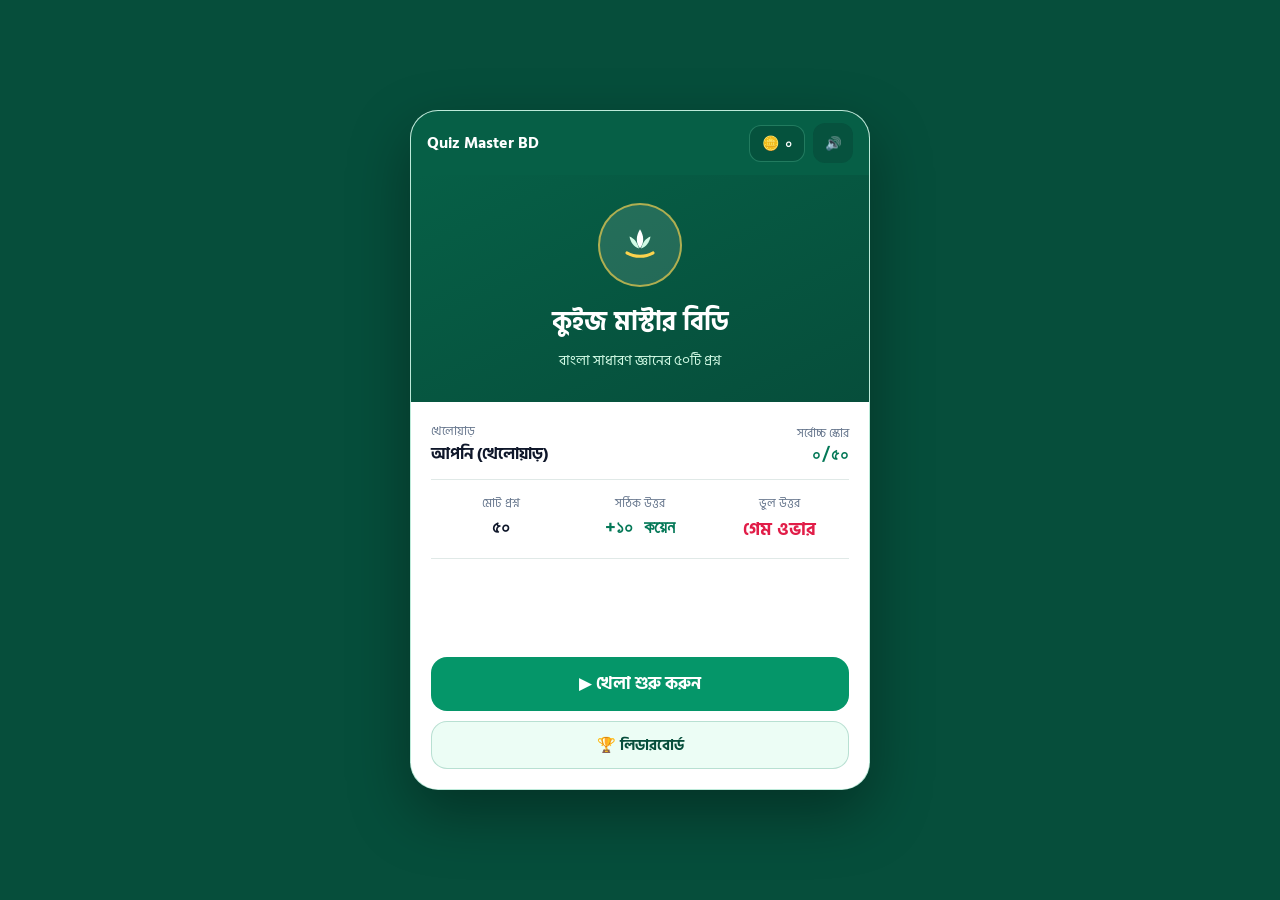
<file: public/quiz-master-bd.html>
<!doctype html>
<html lang="bn">
<head>
  <meta charset="UTF-8" />
  <meta name="viewport" content="width=device-width, initial-scale=1.0, maximum-scale=1.0, user-scalable=no, viewport-fit=cover" />
  <title>Quiz Master BD — বাংলা সাধারণ জ্ঞান কুইজ</title>
  <meta name="theme-color" content="#064E3B" />
  <script src="https://telegram.org/js/telegram-web-app.js"></script>
  <link rel="preconnect" href="https://fonts.googleapis.com" />
  <link rel="preconnect" href="https://fonts.gstatic.com" crossorigin />
  <link href="https://fonts.googleapis.com/css2?family=Hind+Siliguri:wght@400;500;600;700&family=JetBrains+Mono:wght@500;700&display=swap" rel="stylesheet" />
  <style>
    :root {
      --green-950: #022C22;
      --green-900: #064E3B;
      --green-800: #065F46;
      --green-700: #047857;
      --green-600: #059669;
      --green-100: #D1FAE5;
      --green-50: #ECFDF5;
      --surface-bg: #F5FAF7;
      --white: #FFFFFF;
      --ink: #0F172A;
      --muted: #64748B;
      --border: rgba(6, 78, 59, 0.12);
      --gold: #F59E0B;
      --rose-600: #E11D48;
      --rose-50: #FFF1F2;
    }

    * {
      box-sizing: border-box;
      -webkit-tap-highlight-color: transparent;
    }

    html, body {
      margin: 0;
      padding: 0;
      min-height: 100dvh;
      font-family: 'Hind Siliguri', system-ui, -apple-system, sans-serif;
      background: var(--green-900);
      color: var(--ink);
    }

    .mono {
      font-family: 'JetBrains Mono', ui-monospace, monospace;
      font-variant-numeric: tabular-nums;
    }

    .stage {
      min-height: 100dvh;
      display: flex;
      align-items: center;
      justify-content: center;
    }

    .app-shell {
      width: 100%;
      min-height: 100dvh;
      background: var(--surface-bg);
      display: flex;
      flex-direction: column;
      overflow: hidden;
    }

    @media (min-width: 640px) {
      .stage {
        padding: 20px;
      }
      .app-shell {
        max-width: 460px;
        min-height: 680px;
        max-height: 860px;
        border-radius: 28px;
        box-shadow: 0 24px 60px rgba(0, 0, 0, 0.35);
        border: 1px solid rgba(16, 185, 129, 0.25);
      }
    }

    .hud {
      background: var(--green-800);
      color: var(--white);
      padding: 12px 16px;
      display: flex;
      align-items: center;
      justify-content: space-between;
      gap: 8px;
      flex-shrink: 0;
    }

    .hud-left {
      display: flex;
      align-items: center;
      gap: 10px;
      min-width: 0;
    }

    .brand-title {
      font-size: 16px;
      font-weight: 700;
      white-space: nowrap;
    }

    .hud-right {
      display: flex;
      align-items: center;
      gap: 8px;
    }

    .coin-pill {
      display: flex;
      align-items: center;
      gap: 6px;
      background: rgba(6, 78, 59, 0.75);
      border: 1px solid rgba(110, 231, 183, 0.28);
      padding: 6px 12px;
      border-radius: 12px;
      font-size: 14px;
      font-weight: 700;
    }

    .icon-btn {
      width: 40px;
      height: 40px;
      border-radius: 12px;
      border: none;
      background: rgba(6, 78, 59, 0.75);
      color: var(--white);
      display: inline-flex;
      align-items: center;
      justify-content: center;
      cursor: pointer;
    }

    .icon-btn:hover {
      background: var(--green-700);
    }

    .screen {
      display: none;
      flex: 1;
      flex-direction: column;
    }

    .screen.active {
      display: flex;
    }

    .hero {
      background: linear-gradient(155deg, var(--green-800), var(--green-900));
      color: var(--white);
      padding: 28px 20px 30px;
      text-align: center;
    }

    .emblem {
      width: 84px;
      height: 84px;
      margin: 0 auto 14px;
      border-radius: 999px;
      background: rgba(255, 255, 255, 0.12);
      border: 2px solid rgba(252, 211, 77, 0.65);
      display: flex;
      align-items: center;
      justify-content: center;
    }

    .hero h1 {
      margin: 0;
      font-size: 26px;
      font-weight: 700;
    }

    .hero p {
      margin: 6px 0 0;
      font-size: 14px;
      color: #D1FAE5;
    }

    .home-body {
      flex: 1;
      background: var(--white);
      padding: 20px;
      display: flex;
      flex-direction: column;
      justify-content: space-between;
      gap: 20px;
    }

    .stats-grid {
      display: grid;
      grid-template-columns: repeat(3, 1fr);
      text-align: center;
      border-top: 1px solid var(--border);
      border-bottom: 1px solid var(--border);
      padding: 14px 0;
    }

    .stats-grid .label {
      display: block;
      font-size: 12px;
      color: var(--muted);
    }

    .stats-grid .val {
      display: block;
      font-size: 18px;
      font-weight: 700;
      margin-top: 2px;
    }

    .btn-primary {
      width: 100%;
      min-height: 54px;
      border: none;
      border-radius: 16px;
      background: var(--green-600);
      color: var(--white);
      font-family: inherit;
      font-size: 17px;
      font-weight: 700;
      cursor: pointer;
      display: flex;
      align-items: center;
      justify-content: center;
      gap: 8px;
      transition: transform 0.15s ease, background-color 0.15s ease;
    }

    .btn-primary:hover {
      background: var(--green-700);
    }

    .btn-primary:active {
      transform: scale(0.99);
    }

    .btn-secondary {
      width: 100%;
      min-height: 48px;
      border-radius: 16px;
      border: 1px solid rgba(4, 120, 87, 0.22);
      background: var(--green-50);
      color: var(--green-900);
      font-family: inherit;
      font-size: 15px;
      font-weight: 700;
      cursor: pointer;
      display: flex;
      align-items: center;
      justify-content: center;
      gap: 8px;
    }

    .progress-track {
      height: 6px;
      width: 100%;
      background: var(--green-100);
    }

    .progress-fill {
      height: 100%;
      width: 0%;
      background: var(--green-600);
      transition: width 0.2s ease;
    }

    .play-meta {
      display: flex;
      justify-content: space-between;
      padding: 14px 20px 8px;
      font-size: 13px;
      color: var(--muted);
    }

    .play-body {
      flex: 1;
      padding: 8px 20px 20px;
      display: flex;
      flex-direction: column;
      justify-content: space-between;
      gap: 14px;
    }

    .q-card {
      background: var(--white);
      border: 1px solid var(--border);
      border-radius: 18px;
      padding: 20px;
      box-shadow: 0 2px 8px rgba(6, 78, 59, 0.05);
    }

    .q-card h2 {
      margin: 0;
      font-size: 20px;
      line-height: 1.4;
      font-weight: 700;
    }

    .options {
      display: flex;
      flex-direction: column;
      gap: 10px;
    }

    .opt-btn {
      width: 100%;
      min-height: 54px;
      border-radius: 16px;
      border: 1px solid var(--border);
      background: var(--white);
      color: var(--ink);
      font-family: inherit;
      font-size: 16px;
      font-weight: 600;
      padding: 12px 14px;
      display: flex;
      align-items: center;
      justify-content: space-between;
      gap: 10px;
      cursor: pointer;
      text-align: left;
      transition: transform 0.14s ease, background-color 0.14s ease;
    }

    .opt-left {
      display: flex;
      align-items: center;
      gap: 12px;
    }

    .opt-letter {
      width: 32px;
      height: 32px;
      border-radius: 10px;
      background: var(--green-50);
      border: 1px solid var(--green-100);
      color: var(--green-800);
      font-weight: 700;
      font-size: 14px;
      display: inline-flex;
      align-items: center;
      justify-content: center;
      flex-shrink: 0;
    }

    .opt-btn.correct {
      background: var(--green-600);
      border-color: var(--green-600);
      color: var(--white);
    }

    .opt-btn.correct .opt-letter {
      background: rgba(255, 255, 255, 0.2);
      border-color: rgba(255, 255, 255, 0.35);
      color: var(--white);
    }

    .opt-btn.wrong {
      background: var(--rose-50);
      border-color: var(--rose-600);
      color: #881337;
    }

    .opt-btn.wrong .opt-letter {
      background: var(--rose-600);
      border-color: var(--rose-600);
      color: var(--white);
    }

    .center-pad {
      flex: 1;
      background: var(--white);
      padding: 24px 20px;
      display: flex;
      flex-direction: column;
      justify-content: space-between;
    }

    .lb-list {
      flex: 1;
      overflow-y: auto;
      padding: 14px 16px;
      display: flex;
      flex-direction: column;
      gap: 10px;
    }

    .lb-row {
      background: var(--white);
      border: 1px solid var(--border);
      border-radius: 16px;
      padding: 12px 14px;
      display: flex;
      align-items: center;
      justify-content: space-between;
    }

    .lb-row.me {
      background: var(--green-600);
      border-color: var(--green-600);
      color: var(--white);
    }

    .modal-backdrop {
      position: fixed;
      inset: 0;
      background: rgba(2, 44, 34, 0.85);
      display: none;
      align-items: center;
      justify-content: center;
      padding: 20px;
      z-index: 50;
    }

    .modal-backdrop.open {
      display: flex;
    }

    .modal-card {
      width: 100%;
      max-width: 360px;
      background: var(--white);
      border-radius: 24px;
      padding: 24px;
      text-align: center;
    }

    .countdown-ring {
      width: 78px;
      height: 78px;
      border-radius: 999px;
      border: 4px solid var(--green-600);
      background: var(--green-50);
      color: var(--green-800);
      display: flex;
      align-items: center;
      justify-content: center;
      font-size: 28px;
      font-weight: 700;
      margin: 18px auto;
    }
  </style>
</head>
<body>
  <div class="stage">
    <main class="app-shell">
      <header class="hud">
        <div class="hud-left">
          <button id="backBtn" class="icon-btn" style="display:none" aria-label="হোম">←</button>
          <span class="brand-title">Quiz Master BD</span>
        </div>
        <div class="hud-right">
          <div class="coin-pill">
            <span>🪙</span>
            <span id="coinBalance" class="mono">০</span>
          </div>
          <button id="muteBtn" class="icon-btn" aria-label="সাউন্ড">🔊</button>
        </div>
      </header>

      <!-- HOME SCREEN -->
      <section id="homeScreen" class="screen active">
        <div class="hero">
          <div class="emblem">
            <svg width="42" height="42" viewBox="0 0 32 32" fill="none">
              <path d="M16 4C13 9 12.5 14 16 18.5C19.5 14 19 9 16 4Z" fill="#FFFFFF" />
              <path d="M8 9.5C8.8 14 11.2 17.2 15.2 18.6C14 14.2 11.8 11 8 9.5Z" fill="#D1FAE5" />
              <path d="M24 9.5C23.2 14 20.8 17.2 16.8 18.6C18 14.2 20.2 11 24 9.5Z" fill="#D1FAE5" />
              <path d="M6 22C9.5 24 12.8 24.6 16 24.6C19.2 24.6 22.5 24 26 22" stroke="#FCD34D" stroke-width="2.2" stroke-linecap="round" />
            </svg>
          </div>
          <h1>কুইজ মাস্টার বিডি</h1>
          <p>বাংলা সাধারণ জ্ঞানের ৫০টি প্রশ্ন</p>
        </div>

        <div class="home-body">
          <div>
            <div style="display:flex;justify-content:space-between;align-items:center;margin-bottom:12px;">
              <div>
                <div style="font-size:12px;color:var(--muted);">খেলোয়াড়</div>
                <div id="playerNameDisplay" style="font-size:16px;font-weight:700;">আপনি (খেলোয়াড়)</div>
              </div>
              <div style="text-align:right;">
                <div style="font-size:12px;color:var(--muted);">সর্বোচ্চ স্কোর</div>
                <div id="bestStreakDisplay" class="mono" style="font-size:17px;font-weight:700;color:var(--green-700);">০/৫০</div>
              </div>
            </div>

            <div class="stats-grid">
              <div><span class="label">মোট প্রশ্ন</span><span class="val mono">৫০</span></div>
              <div><span class="label">সঠিক উত্তর</span><span class="val mono" style="color:var(--green-700)">+১০ কয়েন</span></div>
              <div><span class="label">ভুল উত্তর</span><span class="val" style="color:var(--rose-600)">গেম ওভার</span></div>
            </div>
          </div>

          <div style="display:flex;flex-direction:column;gap:10px;">
            <button id="playBtn" class="btn-primary">▶ খেলা শুরু করুন</button>
            <button id="leaderboardBtn" class="btn-secondary">🏆 লিডারবোর্ড</button>
          </div>
        </div>
      </section>

      <!-- PLAY SCREEN -->
      <section id="playScreen" class="screen">
        <div class="progress-track"><div id="progressFill" class="progress-fill"></div></div>
        <div class="play-meta">
          <span><strong id="qCategory" style="color:var(--green-800)"></strong> · প্রশ্ন <span id="qCounter" class="mono"></span></span>
          <span class="mono" style="color:var(--green-700);font-weight:700;">+<span id="runCoinsDisplay">০</span> কয়েন</span>
        </div>
        <div class="play-body">
          <div class="q-card"><h2 id="qText"></h2></div>
          <div id="optionsContainer" class="options"></div>
          <div style="text-align:center;font-size:12px;color:var(--muted);">সঠিক উত্তর +১০ কয়েন · ভুল উত্তরে গেম ওভার</div>
        </div>
      </section>

      <!-- GAME OVER SCREEN -->
      <section id="gameOverScreen" class="screen">
        <div class="center-pad">
          <div style="text-align:center;">
            <div style="font-size:44px;margin-bottom:8px;">❌</div>
            <h1 style="margin:0;font-size:24px;">গেম ওভার</h1>
            <p style="margin:6px 0 18px;font-size:14px;color:var(--muted);">উত্তরটি সঠিক ছিল না। আবার চেষ্টা করুন অথবা বিজ্ঞাপন দেখে চালিয়ে যান।</p>

            <div class="stats-grid" style="background:var(--surface-bg);border-radius:16px;border:1px solid var(--border);">
              <div><span class="label">সঠিক উত্তর</span><span id="goCorrect" class="val mono">০</span></div>
              <div><span class="label">অর্জিত কয়েন</span><span id="goCoins" class="val mono" style="color:var(--green-700)">+০</span></div>
              <div><span class="label">সেরা স্কোর</span><span id="goBest" class="val mono" style="color:var(--gold)">০</span></div>
            </div>

            <div id="correctAnswerBox" style="margin-top:14px;padding:12px;border-radius:14px;background:var(--green-50);border:1px solid var(--green-100);text-align:left;font-size:14px;"></div>
          </div>

          <div style="display:flex;flex-direction:column;gap:10px;">
            <button id="watchAdBtn" class="btn-primary">📺 বিজ্ঞাপন দেখে চালিয়ে যান</button>
            <button id="playAgainBtn" class="btn-secondary">↻ আবার খেলুন</button>
          </div>
        </div>
      </section>

      <!-- LEADERBOARD SCREEN -->
      <section id="leaderboardScreen" class="screen">
        <div style="background:var(--white);padding:16px 20px;border-bottom:1px solid var(--border);">
          <h1 style="margin:0;font-size:20px;">শীর্ষ খেলোয়াড়দের তালিকা</h1>
          <p id="lbSummary" style="margin:4px 0 0;font-size:12px;color:var(--muted);"></p>
        </div>
        <div id="lbList" class="lb-list"></div>
        <div style="background:var(--white);padding:14px 20px;border-top:1px solid var(--border);">
          <button id="lbPlayBtn" class="btn-primary">▶ এখনই খেলুন</button>
        </div>
      </section>
    </main>
  </div>

  <!-- REWARDED AD MODAL -->
  <div id="adModal" class="modal-backdrop">
    <div class="modal-card">
      <h2 style="margin:0;font-size:20px;">রিওয়ার্ড বিজ্ঞাপন চলছে</h2>
      <p style="margin:6px 0 0;font-size:13px;color:var(--muted);">বিজ্ঞাপন শেষ হলে আপনার বর্তমান স্কোরসহ খেলা চালিয়ে যেতে পারবেন।</p>
      <div id="adCountdown" class="countdown-ring mono">৫</div>
      <button id="claimAdBtn" class="btn-primary" disabled>খেলা চালিয়ে যান</button>
      <button id="cancelAdBtn" style="margin-top:10px;border:none;background:none;color:var(--muted);font-family:inherit;font-size:13px;cursor:pointer;">বাতিল করুন</button>
    </div>
  </div>

  <script>
    const QUESTIONS = [
      { id: 1, category: 'বাংলাদেশ', question: 'বাংলাদেশের জাতীয় ফুল কী?', options: ['গোলাপ', 'শাপলা', 'কদম', 'জবা'], correctIndex: 1 },
      { id: 2, category: 'মুক্তিযুদ্ধ ও ইতিহাস', question: 'বাংলাদেশের বিজয় দিবস কবে পালিত হয়?', options: ['২৬ মার্চ', '২১ ফেব্রুয়ারি', '১৬ ডিসেম্বর', '১৭ এপ্রিল'], correctIndex: 2 },
      { id: 3, category: 'মুক্তিযুদ্ধ ও ইতিহাস', question: 'বাংলাদেশের স্বাধীনতা দিবস কবে?', options: ['২৬ মার্চ', '১৬ ডিসেম্বর', '৭ মার্চ', '১৪ ডিসেম্বর'], correctIndex: 0 },
      { id: 4, category: 'সাহিত্য ও সংস্কৃতি', question: 'বাংলাদেশের জাতীয় সংগীতের রচয়িতা কে?', options: ['কাজী নজরুল ইসলাম', 'জীবনানন্দ দাশ', 'রবীন্দ্রনাথ ঠাকুর', 'মাইকেল মধুসূদন দত্ত'], correctIndex: 2 },
      { id: 5, category: 'সাহিত্য ও সংস্কৃতি', question: 'বাংলাদেশের জাতীয় কবির নাম কী?', options: ['জসীমউদ্‌দীন', 'কাজী নজরুল ইসলাম', 'শামসুর রাহমান', 'রবীন্দ্রনাথ ঠাকুর'], correctIndex: 1 },
      { id: 6, category: 'ভূগোল', question: 'বাংলাদেশের প্রশস্ততম নদী কোনটি?', options: ['পদ্মা', 'যমুনা', 'মেঘনা', 'কর্ণফুলী'], correctIndex: 2 },
      { id: 7, category: 'ভূগোল', question: 'আয়তনে বাংলাদেশের বৃহত্তম জেলা কোনটি?', options: ['রাঙামাটি', 'চট্টগ্রাম', 'সিলেট', 'দিনাজপুর'], correctIndex: 0 },
      { id: 8, category: 'বাংলাদেশ', question: 'বাংলাদেশে বর্তমানে মোট বিভাগ কয়টি?', options: ['৬টি', '৭টি', '৮টি', '৯টি'], correctIndex: 2 },
      { id: 9, category: 'বাংলাদেশ', question: 'বাংলাদেশের জাতীয় পশু কী?', options: ['চিত্রা হরিণ', 'রয়েল বেঙ্গল টাইগার', 'এশীয় হাতি', 'নীলগাই'], correctIndex: 1 },
      { id: 10, category: 'বাংলাদেশ', question: 'বাংলাদেশের জাতীয় পাখি কী?', options: ['ময়না', 'টিয়া', 'দোয়েল', 'মাছরাঙা'], correctIndex: 2 },
      { id: 11, category: 'বাংলাদেশ', question: 'বাংলাদেশের জাতীয় ফল কী?', options: ['আম', 'কাঁঠাল', 'লিচু', 'পেয়ারা'], correctIndex: 1 },
      { id: 12, category: 'ভূগোল', question: 'সুন্দরবনের বাংলাদেশ অংশ মূলত কোন বিভাগে অবস্থিত?', options: ['রাজশাহী', 'রংপুর', 'খুলনা', 'সিলেট'], correctIndex: 2 },
      { id: 13, category: 'সাহিত্য ও সংস্কৃতি', question: 'বাংলা নববর্ষ পহেলা বৈশাখ কোন বাংলা মাসে পালিত হয়?', options: ['চৈত্র', 'বৈশাখ', 'জ্যৈষ্ঠ', 'ফাল্গুন'], correctIndex: 1 },
      { id: 14, category: 'মুক্তিযুদ্ধ ও ইতিহাস', question: 'আন্তর্জাতিক মাতৃভাষা দিবস ও শহিদ দিবস কত তারিখে?', options: ['২১ ফেব্রুয়ারি', '২৬ মার্চ', '১৬ ডিসেম্বর', '১০ জানুয়ারি'], correctIndex: 0 },
      { id: 15, category: 'বাংলাদেশ', question: 'পদ্মা মূল সেতুর দৈর্ঘ্য কত কিলোমিটার?', options: ['৪.৮০ কিমি', '৫.৫০ কিমি', '৬.১৫ কিমি', '৭.২৫ কিমি'], correctIndex: 2 },
      { id: 16, category: 'অর্থনীতি ও সংস্থা', question: 'বাংলাদেশের কেন্দ্রীয় ব্যাংকের নাম কী?', options: ['সোনালী ব্যাংক', 'জনতা ব্যাংক', 'বাংলাদেশ ব্যাংক', 'অগ্রণী ব্যাংক'], correctIndex: 2 },
      { id: 17, category: 'বাংলাদেশ', question: 'বাংলাদেশের সরকারি মুদ্রার নাম কী?', options: ['রুপি', 'টাকা', 'দিনার', 'রিয়াল'], correctIndex: 1 },
      { id: 18, category: 'ইতিহাস', question: 'ঢাকা বিশ্ববিদ্যালয় কত সালে প্রতিষ্ঠিত হয়?', options: ['১৯০৫ সালে', '১৯২১ সালে', '১৯৪৭ সালে', '১৯৫২ সালে'], correctIndex: 1 },
      { id: 19, category: 'বাংলাদেশ', question: 'বাংলাদেশের জাতীয় সংসদের প্রত্যক্ষ নির্বাচিত আসন কয়টি?', options: ['২৫০টি', '৩০০টি', '৩৫০টি', '৪০০টি'], correctIndex: 1 },
      { id: 20, category: 'ভূগোল', question: 'বাংলাদেশের একমাত্র প্রবাল দ্বীপের নাম কী?', options: ['হাতিয়া', 'সন্দ্বীপ', 'সেন্ট মার্টিন', 'কুতুবদিয়া'], correctIndex: 2 },
      { id: 21, category: 'ভূগোল', question: 'পৃথিবীর বৃহত্তম ম্যানগ্রোভ বন কোনটি?', options: ['আমাজন', 'সুন্দরবন', 'কঙ্গো বন', 'ব্ল্যাক ফরেস্ট'], correctIndex: 1 },
      { id: 22, category: 'বিজ্ঞান ও মহাকাশ', question: 'সূর্যের সবচেয়ে কাছের গ্রহ কোনটি?', options: ['শুক্র', 'বুধ', 'মঙ্গল', 'পৃথিবী'], correctIndex: 1 },
      { id: 23, category: 'বিজ্ঞান ও মহাকাশ', question: 'সৌরজগতের বৃহত্তম গ্রহ কোনটি?', options: ['শনি', 'বৃহস্পতি', 'ইউরেনাস', 'নেপচুন'], correctIndex: 1 },
      { id: 24, category: 'বিজ্ঞান ও মহাকাশ', question: 'পৃথিবীর একমাত্র প্রাকৃতিক উপগ্রহ কোনটি?', options: ['ফোবোস', 'টাইটান', 'চাঁদ', 'ইউরোপা'], correctIndex: 2 },
      { id: 25, category: 'বিজ্ঞান', question: 'একজন প্রাপ্তবয়স্ক মানুষের শরীরে মোট হাড়ের সংখ্যা কতটি?', options: ['১৮৬টি', '১৯৬টি', '২০৬টি', '২১৬টি'], correctIndex: 2 },
      { id: 26, category: 'বিজ্ঞান', question: 'পানির রাসায়নিক সংকেত কী?', options: ['CO₂', 'H₂O', 'O₂', 'NaCl'], correctIndex: 1 },
      { id: 27, category: 'বিজ্ঞান', question: 'উদ্ভিদ সালোকসংশ্লেষণ প্রক্রিয়ায় কোন গ্যাস ত্যাগ করে?', options: ['কার্বন ডাই-অক্সাইড', 'নাইট্রোজেন', 'অক্সিজেন', 'হাইড্রোজেন'], correctIndex: 2 },
      { id: 28, category: 'বিজ্ঞান ও স্বাস্থ্য', question: 'কোন ভিটামিনের অভাবে রাতকানা রোগ হয়?', options: ['ভিটামিন এ', 'ভিটামিন বি', 'ভিটামিন সি', 'ভিটামিন ডি'], correctIndex: 0 },
      { id: 29, category: 'আবিষ্কার', question: 'বৈদ্যুতিক বাল্বের প্রধান আবিষ্কারক কে?', options: ['আইজ্যাক নিউটন', 'টমাস আলভা এডিসন', 'গ্যালিলিও', 'মাইকেল ফ্যারাডে'], correctIndex: 1 },
      { id: 30, category: 'আবিষ্কার', question: 'টেলিফোনের আবিষ্কারক কে?', options: ['গুগলিয়েলমো মার্কনি', 'আলেকজান্ডার গ্রাহাম বেল', 'জেমস ওয়াট', 'রাইট ভ্রাতৃদ্বয়'], correctIndex: 1 },
      { id: 31, category: 'প্রযুক্তি', question: 'আধুনিক কম্পিউটারের জনক কাকে বলা হয়?', options: ['অ্যালান টিউরিং', 'চার্লস ব্যাবেজ', 'টিম বার্নার্স-লি', 'বিল গেটস'], correctIndex: 1 },
      { id: 32, category: 'বিশ্ব ভূগোল', question: 'পৃথিবীর বৃহত্তম ও গভীরতম মহাসাগর কোনটি?', options: ['আটলান্টিক মহাসাগর', 'ভারত মহাসাগর', 'প্রশান্ত মহাসাগর', 'দক্ষিণ মহাসাগর'], correctIndex: 2 },
      { id: 33, category: 'বিশ্ব ভূগোল', question: 'পৃথিবীর দীর্ঘতম নদী কোনটি?', options: ['আমাজন নদী', 'নীল নদ', 'মিসিসিপি নদী', 'ইয়াংজি নদী'], correctIndex: 1 },
      { id: 34, category: 'বিশ্ব ভূগোল', question: 'পৃথিবীর সর্বোচ্চ পর্বতশৃঙ্গ কোনটি?', options: ['কে-টু', 'কাঞ্চনজঙ্ঘা', 'মাউন্ট এভারেস্ট', 'কিলিমাঞ্জারো'], correctIndex: 2 },
      { id: 35, category: 'বিশ্ব সাধারণ জ্ঞান', question: 'জাপানের রাজধানীর নাম কী?', options: ['ওসাকা', 'কিয়োটো', 'টোকিও', 'হিরোশিমা'], correctIndex: 2 },
      { id: 36, category: 'বিশ্ব সাধারণ জ্ঞান', question: 'অস্ট্রেলিয়ার রাজধানীর নাম কী?', options: ['সিডনি', 'মেলবোর্ন', 'ক্যানবেরা', 'পার্থ'], correctIndex: 2 },
      { id: 37, category: 'বিশ্ব সাধারণ জ্ঞান', question: 'কানাডার রাজধানীর নাম কী?', options: ['টরন্টো', 'ভ্যাঙ্কুভার', 'মন্ট্রিল', 'অটোয়া'], correctIndex: 3 },
      { id: 38, category: 'বিশ্ব সাধারণ জ্ঞান', question: 'মিসরের রাজধানীর নাম কী?', options: ['আলেকজান্দ্রিয়া', 'কায়রো', 'লুক্সর', 'গিজা'], correctIndex: 1 },
      { id: 39, category: 'বিশ্ব সাধারণ জ্ঞান', question: 'কোন দেশকে "সূর্যোদয়ের দেশ" বলা হয়?', options: ['নরওয়ে', 'জাপান', 'দক্ষিণ কোরিয়া', 'থাইল্যান্ড'], correctIndex: 1 },
      { id: 40, category: 'বিশ্ব সাধারণ জ্ঞান', question: 'কোন দেশকে "হাজার হ্রদের দেশ" বলা হয়?', options: ['সুইজারল্যান্ড', 'ফিনল্যান্ড', 'আইসল্যান্ড', 'সুইডেন'], correctIndex: 1 },
      { id: 41, category: 'সাহিত্য ও সংস্কৃতি', question: 'রবীন্দ্রনাথ ঠাকুর কোন গ্রন্থের জন্য নোবেল পুরস্কার লাভ করেন?', options: ['সোনার তরী', 'বলাকা', 'গীতাঞ্জলি', 'মানসী'], correctIndex: 2 },
      { id: 42, category: 'সাহিত্য ও সংস্কৃতি', question: 'কাজী নজরুল ইসলামের প্রথম প্রকাশিত কাব্যগ্রন্থ কোনটি?', options: ['বিষের বাঁশি', 'অগ্নিবীণা', 'সঞ্চিতা', 'দোলনচাঁপা'], correctIndex: 1 },
      { id: 43, category: 'সাহিত্য ও সংস্কৃতি', question: '"আমার ভাইয়ের রক্তে রাঙানো একুশে ফেব্রুয়ারি" গানটির সুরকার কে?', options: ['আবদুল গাফফার চৌধুরী', 'আলতাফ মাহমুদ', 'সত্য সাহা', 'সমর দাস'], correctIndex: 1 },
      { id: 44, category: 'ক্রীড়াঙ্গন', question: 'বাংলাদেশের জাতীয় খেলা কোনটি?', options: ['ক্রিকেট', 'ফুটবল', 'কাবাডি', 'হকি'], correctIndex: 2 },
      { id: 45, category: 'ক্রীড়াঙ্গন', question: 'আন্তর্জাতিক ক্রিকেট ম্যাচে এক দলে কতজন খেলোয়াড় মাঠে খেলেন?', options: ['৯ জন', '১০ জন', '১১ জন', '১২ জন'], correctIndex: 2 },
      { id: 46, category: 'ক্রীড়াঙ্গন', question: 'ফিফা ফুটবল বিশ্বকাপ ২০২২-এর চ্যাম্পিয়ন কোন দেশ?', options: ['ফ্রান্স', 'ব্রাজিল', 'আর্জেন্টিনা', 'ক্রোয়েশিয়া'], correctIndex: 2 },
      { id: 47, category: 'ক্রীড়াঙ্গন', question: 'অলিম্পিক গেমসের পতাকায় কয়টি পরস্পর সংযুক্ত বৃত্ত থাকে?', options: ['৪টি', '৫টি', '৬টি', '৭টি'], correctIndex: 1 },
      { id: 48, category: 'বিজ্ঞান', question: 'মানবদেহের রক্তে অক্সিজেন পরিবহন করে কোন উপাদান?', options: ['হিমোগ্লোবিন', 'ইনসুলিন', 'ক্যালসিয়াম', 'প্লাটিলেট'], correctIndex: 0 },
      { id: 49, category: 'ইতিহাস', question: 'প্রাচীন বাংলার প্রাচীনতম জনপদ কোনটি?', options: ['বঙ্গ', 'সমতট', 'পুণ্ড্রবর্ধন', 'হরিকেল'], correctIndex: 2 },
      { id: 50, category: 'আন্তর্জাতিক সংস্থা', question: 'জাতিসংঘের (UN) সদর দপ্তর কোথায় অবস্থিত?', options: ['জেনেভা', 'লন্ডন', 'প্যারিস', 'নিউইয়র্ক'], correctIndex: 3 }
    ];

    const SEED_PLAYERS = [
      { name: 'তানভীর আহমেদ', totalCoins: 640, bestStreak: 42 },
      { name: 'সাদিয়া ইসলাম', totalCoins: 510, bestStreak: 36 },
      { name: 'মেহেদী হাসান', totalCoins: 430, bestStreak: 29 },
      { name: 'নুসরাত জাহান', totalCoins: 350, bestStreak: 24 },
      { name: 'রাফিউল করিম', totalCoins: 260, bestStreak: 19 },
      { name: 'ফারিহা তাবাসসুম', totalCoins: 180, bestStreak: 14 },
      { name: 'আরিফুল ইসলাম', totalCoins: 120, bestStreak: 10 }
    ];

    const BN_DIGITS = ['০', '১', '২', '৩', '৪', '৫', '৬', '৭', '৮', '৯'];
    const OPT_LABELS = ['ক', 'খ', 'গ', 'ঘ'];
    const toBn = (n) => String(n).replace(/[0-9]/g, (d) => BN_DIGITS[Number(d)]);

    let totalCoins = Number(localStorage.getItem('qmbd_total_coins_v1') || 0);
    let bestStreak = Number(localStorage.getItem('qmbd_best_streak_v1') || 0);
    let playerName = localStorage.getItem('qmbd_player_name_v1') || 'আপনি (খেলোয়াড়)';
    let muted = localStorage.getItem('qmbd_muted_v1') === 'true';

    let deck = [];
    let currentIndex = 0;
    let runCoins = 0;
    let runCorrect = 0;
    let locked = false;
    let adTimer = null;
    let adLeft = 5;

    const tg = window.Telegram && window.Telegram.WebApp;
    if (tg) {
      tg.ready();
      tg.expand();
      if (tg.initDataUnsafe && tg.initDataUnsafe.user && tg.initDataUnsafe.user.first_name) {
        playerName = [tg.initDataUnsafe.user.first_name, tg.initDataUnsafe.user.last_name].filter(Boolean).join(' ');
      }
    }

    let audioCtx = null;
    function beep(freq, dur, type = 'sine') {
      if (muted) return;
      const AC = window.AudioContext || window.webkitAudioContext;
      if (!AC) return;
      if (!audioCtx) audioCtx = new AC();
      if (audioCtx.state === 'suspended') audioCtx.resume();
      const osc = audioCtx.createOscillator();
      const gain = audioCtx.createGain();
      osc.type = type;
      osc.frequency.value = freq;
      gain.gain.setValueAtTime(0.08, audioCtx.currentTime);
      gain.gain.exponentialRampToValueAtTime(0.001, audioCtx.currentTime + dur);
      osc.connect(gain);
      gain.connect(audioCtx.destination);
      osc.start();
      osc.stop(audioCtx.currentTime + dur + 0.02);
    }

    function showScreen(id) {
      document.querySelectorAll('.screen').forEach((el) => el.classList.remove('active'));
      document.getElementById(id).classList.add('active');
      document.getElementById('backBtn').style.display = id === 'homeScreen' ? 'none' : 'inline-flex';
      document.getElementById('coinBalance').textContent = toBn(totalCoins);
      document.getElementById('bestStreakDisplay').textContent = `${toBn(bestStreak)}/৫০`;
      document.getElementById('playerNameDisplay').textContent = playerName;
    }

    function shuffle(arr) {
      const copy = arr.slice();
      for (let i = copy.length - 1; i > 0; i--) {
        const j = Math.floor(Math.random() * (i + 1));
        [copy[i], copy[j]] = [copy[j], copy[i]];
      }
      return copy;
    }

    function startQuiz() {
      deck = shuffle(QUESTIONS);
      currentIndex = 0;
      runCoins = 0;
      runCorrect = 0;
      locked = false;
      renderQuestion();
      showScreen('playScreen');
    }

    function renderQuestion() {
      const q = deck[currentIndex];
      document.getElementById('progressFill').style.width = `${((currentIndex + 1) / deck.length) * 100}%`;
      document.getElementById('qCategory').textContent = q.category;
      document.getElementById('qCounter').textContent = `${toBn(currentIndex + 1)}/${toBn(deck.length)}`;
      document.getElementById('runCoinsDisplay').textContent = toBn(runCoins);
      document.getElementById('qText').textContent = q.question;

      const container = document.getElementById('optionsContainer');
      container.innerHTML = '';
      q.options.forEach((opt, idx) => {
        const btn = document.createElement('button');
        btn.className = 'opt-btn';
        btn.innerHTML = `<span class="opt-left"><span class="opt-letter">${OPT_LABELS[idx]}</span><span>${opt}</span></span><span></span>`;
        btn.onclick = () => selectAnswer(idx, btn);
        container.appendChild(btn);
      });
    }

    function selectAnswer(idx, clickedBtn) {
      if (locked) return;
      locked = true;
      const q = deck[currentIndex];
      const buttons = document.querySelectorAll('.opt-btn');

      if (idx === q.correctIndex) {
        clickedBtn.classList.add('correct');
        clickedBtn.lastElementChild.textContent = '✓ সঠিক';
        beep(660, 0.14, 'triangle');
        runCorrect += 1;
        runCoins += 10;
        totalCoins += 10;
        if (runCorrect > bestStreak) bestStreak = runCorrect;
        localStorage.setItem('qmbd_total_coins_v1', String(totalCoins));
        localStorage.setItem('qmbd_best_streak_v1', String(bestStreak));
        document.getElementById('coinBalance').textContent = toBn(totalCoins);
        document.getElementById('runCoinsDisplay').textContent = toBn(runCoins);

        setTimeout(() => {
          locked = false;
          currentIndex += 1;
          if (currentIndex >= deck.length) {
            startQuiz();
          } else {
            renderQuestion();
          }
        }, 700);
      } else {
        clickedBtn.classList.add('wrong');
        clickedBtn.lastElementChild.textContent = '✕ ভুল';
        buttons[q.correctIndex].classList.add('correct');
        beep(180, 0.25, 'sawtooth');
        setTimeout(() => {
          document.getElementById('goCorrect').textContent = toBn(runCorrect);
          document.getElementById('goCoins').textContent = `+${toBn(runCoins)}`;
          document.getElementById('goBest').textContent = toBn(bestStreak);
          document.getElementById('correctAnswerBox').innerHTML = `সঠিক উত্তর ছিল: <strong>${OPT_LABELS[q.correctIndex]}. ${q.options[q.correctIndex]}</strong>`;
          showScreen('gameOverScreen');
        }, 850);
      }
    }

    function renderLeaderboard() {
      const list = [...SEED_PLAYERS, { name: playerName, totalCoins, bestStreak, me: true }].sort(
        (a, b) => b.totalCoins - a.totalCoins
      );
      const myRank = list.findIndex((x) => x.me) + 1;
      document.getElementById('lbSummary').textContent = `আপনার অবস্থান: #${toBn(myRank)} · মোট ${toBn(totalCoins)} কয়েন`;
      const el = document.getElementById('lbList');
      el.innerHTML = '';
      list.forEach((p, idx) => {
        const row = document.createElement('div');
        row.className = `lb-row${p.me ? ' me' : ''}`;
        row.innerHTML = `
          <div><strong>${toBn(idx + 1)}. ${p.name}</strong><div style="font-size:12px;opacity:0.8;">সেরা ধারা: ${toBn(p.bestStreak)}</div></div>
          <div class="mono" style="font-weight:700;">🪙 ${toBn(p.totalCoins)}</div>
        `;
        el.appendChild(row);
      });
      showScreen('leaderboardScreen');
    }

    document.getElementById('playBtn').onclick = startQuiz;
    document.getElementById('playAgainBtn').onclick = startQuiz;
    document.getElementById('lbPlayBtn').onclick = startQuiz;
    document.getElementById('leaderboardBtn').onclick = renderLeaderboard;
    document.getElementById('backBtn').onclick = () => showScreen('homeScreen');

    document.getElementById('muteBtn').onclick = () => {
      muted = !muted;
      localStorage.setItem('qmbd_muted_v1', String(muted));
      document.getElementById('muteBtn').textContent = muted ? '🔇' : '🔊';
    };

    document.getElementById('watchAdBtn').onclick = () => {
      adLeft = 5;
      document.getElementById('adCountdown').textContent = toBn(adLeft);
      document.getElementById('claimAdBtn').disabled = true;
      document.getElementById('adModal').classList.add('open');
      clearInterval(adTimer);
      adTimer = setInterval(() => {
        adLeft -= 1;
        document.getElementById('adCountdown').textContent = toBn(Math.max(0, adLeft));
        if (adLeft <= 0) {
          clearInterval(adTimer);
          document.getElementById('claimAdBtn').disabled = false;
        }
      }, 1000);
    };

    document.getElementById('claimAdBtn').onclick = () => {
      if (adLeft > 0) return;
      document.getElementById('adModal').classList.remove('open');
      locked = false;
      currentIndex = Math.min(currentIndex + 1, deck.length - 1);
      renderQuestion();
      showScreen('playScreen');
    };

    document.getElementById('cancelAdBtn').onclick = () => {
      clearInterval(adTimer);
      document.getElementById('adModal').classList.remove('open');
    };

    document.getElementById('muteBtn').textContent = muted ? '🔇' : '🔊';
    showScreen('homeScreen');
  </script>
</body>
</html>
</file>
